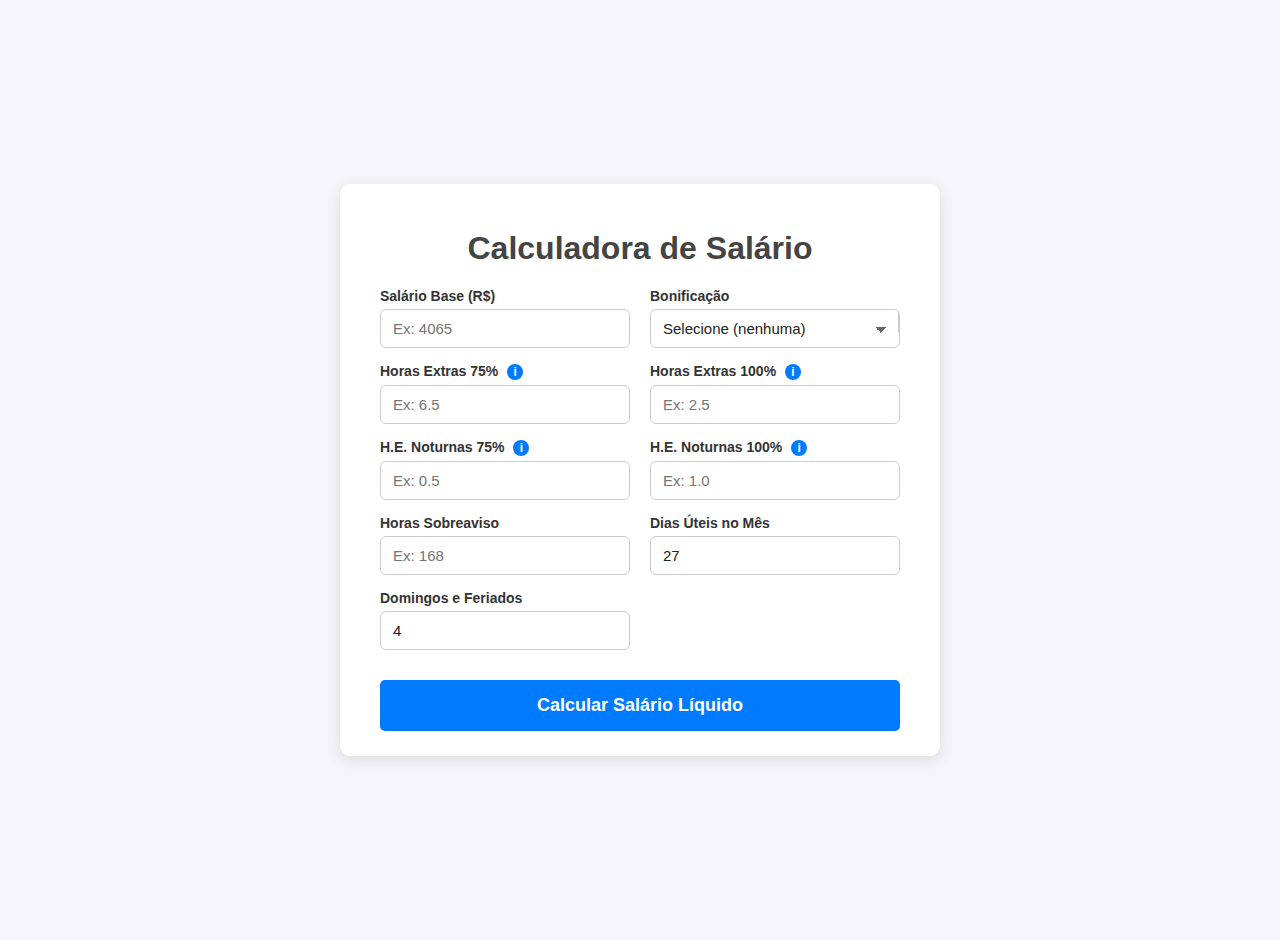
<file: index.html>
<!DOCTYPE html>
<html lang="pt-BR">
<head>
    <meta charset="UTF-8">
    <meta name="viewport" content="width=device-width, initial-scale=1.0">
    <title>Calculadora de Salário</title>
    <link rel="stylesheet" href="css/styles.css">
    <style>
        /* Estilo para deixar o select igual aos inputs do formulário */
        .input-grid .input-item select,
        .input-grid .input-item input[type="number"] {
            width: 100%;
            box-sizing: border-box;
            padding: 10px 12px;
            font-size: 15px;
            border: 1px solid #ccc;
            border-radius: 6px;
            background: #fff;
            color: #222;
            -webkit-appearance: none;
            -moz-appearance: none;
            appearance: none;
        }

        /* manter ícone da seta visível sem quebrar o padding */
        .input-grid .input-item select {
            background-image: linear-gradient(45deg, transparent 50%, #666 50%),
                              linear-gradient(135deg, #666 50%, transparent 50%),
                              linear-gradient(to right, #ccc, #ccc);
            background-position: calc(100% - 18px) calc(1em + 2px), calc(100% - 13px) calc(1em + 2px), 100% 0;
            background-size: 6px 6px, 6px 6px, 1px 1.5em;
            background-repeat: no-repeat;
            padding-right: 36px; /* espaço para seta */
        }
    </style>
</head>
<body>

<div class="container">
    <h1>Calculadora de Salário</h1>
    <div class="input-grid">
        <div class="input-item">
            <label for="salarioBase">Salário Base (R$)</label>
            <input type="number" id="salarioBase" placeholder="Ex: 4065">
        </div>
        <div class="input-item">
            <label for="bonificacao">Bonificação</label>
            <select id="bonificacao">
                <option value="0">Selecione (nenhuma)</option>
                <option value="250">Practitioner</option>
                <option value="1000">Associate</option>
                <option value="2500">Professional/Specialty</option>
            </select>
        </div>
        <div class="input-item">
            <label for="he75">
                Horas Extras 75%
                <span class="tooltip">
                    <span class="info-icon">i</span>
                    <span class="tooltiptext">
                        <strong>Hora Extra 75%</strong><br>
                        Dia de semana, durante o dia.<br>
                        Vale o valor da sua hora normal + 75% de acréscimo.
                    </span>
                </span>
            </label>
            <input type="number" id="he75" placeholder="Ex: 6.5">
        </div>
        <div class="input-item">
            <label for="he100">
                Horas Extras 100%
                <span class="tooltip">
                    <span class="info-icon">i</span>
                    <span class="tooltiptext">
                        <strong>Hora Extra 100%</strong><br>
                        Final de semana ou feriado, durante o dia.<br>
                        Vale o valor da sua hora normal + 100% de acréscimo.
                    </span>
                </span>
            </label>
            <input type="number" id="he100" placeholder="Ex: 2.5">
        </div>
        <div class="input-item">
            <label for="heNoturna75">
                H.E. Noturnas 75%
                <span class="tooltip">
                    <span class="info-icon">i</span>
                    <span class="tooltiptext">
                        <strong>Hora Extra Noturna 75%</strong><br>
                        Dia de semana, durante a noite (22h às 5h).<br>
                        Acréscimo de 75% (hora extra) + 30% (adicional noturno)
                    </span>
                </span>
            </label>
            <input type="number" id="heNoturna75" placeholder="Ex: 0.5">
        </div>
        <div class="input-item">
            <label for="heNoturna100">
                H.E. Noturnas 100%
                <span class="tooltip">
                    <span class="info-icon">i</span>
                    <span class="tooltiptext">
                        <strong>Hora Extra Noturna 100%</strong><br>
                        Final de semana ou feriado, durante a noite (22h às 5h).<br>
                        Acréscimo de 100% (hora extra) + 20% (adicional noturno).
                    </span>
                </span>
            </label>
            <input type="number" id="heNoturna100" placeholder="Ex: 1.0">
        </div>
        <div class="input-item">
            <label for="sobreaviso">Horas Sobreaviso</label>
            <input type="number" id="sobreaviso" placeholder="Ex: 168">
        </div>
        <div class="input-item">
            <label for="diasUteis">Dias Úteis no Mês</label>
            <input type="number" id="diasUteis" placeholder="Ex: 22">
        </div>
        <div class="input-item">
            <label for="diasDescanso">Domingos e Feriados</label>
            <input type="number" id="diasDescanso" placeholder="Ex: 5">
        </div>
    </div>
    <button onclick="calcularSalario()">Calcular Salário Líquido</button>
    
    <div id="resultados" class="results" style="display:none;">
        <p class="section-title">Detalhes dos Ganhos</p>
        <div class="detail-line"><span>Valor da Hora:</span><div class="value-block"><span id="resValorHora"></span><br><span class="formula" id="formulaValorHora"></span></div></div>
        <div class="detail-line"><span>(+) Total H.E. 75%:</span><div class="value-block"><span id="resHE75"></span><br><span class="formula" id="formulaHE75"></span></div></div>
        <div class="detail-line"><span>(+) Total H.E. 100%:</span><div class="value-block"><span id="resHE100"></span><br><span class="formula" id="formulaHE100"></span></div></div>
        <div class="detail-line"><span>(+) Total H.E. Noturnas 75%:</span><div class="value-block"><span id="resHENoturna"></span><br><span class="formula" id="formulaHENoturna"></span></div></div>
        <div class="detail-line"><span>(+) Total H.E. Noturnas 100%:</span><div class="value-block"><span id="resHENoturna100"></span><br><span class="formula" id="formulaHENoturna100"></span></div></div>
        <div class="detail-line"><span>(+) Total Sobreaviso:</span><div class="value-block"><span id="resSobreaviso"></span><br><span class="formula" id="formulaSobreaviso"></span></div></div>
        <div class="detail-line"><span>(+) DSR S/ H.E.:</span><div class="value-block"><span id="resDSR"></span><br><span class="formula" id="formulaDSR"></span></div></div>
        
        <p class="section-title">Resumo Financeiro</p>
        <div class="result-line"><span>Salário Bruto Total:</span> <span id="resBruto"></span></div>
        <div class="detail-line"><span>(-) Desconto INSS:</span><div class="value-block"><span id="resINSS"></span><br><span class="formula" id="formulaINSS"></span></div></div>
        <div class="detail-line"><span>(-) Desconto IRRF:</span><div class="value-block"><span id="resIRRF"></span><br><span class="formula" id="formulaIRRF"></span></div></div>
        <div class="result-line result-final"><span>Valor Líquido:</span> <span id="resLiquido"></span></div>
    </div>
</div>

<script src="js/calc-sunday.js"></script>
<script src="js/calculator.js"></script>
<script src="js/url-share.js"></script>
</body>
</html>
</file>
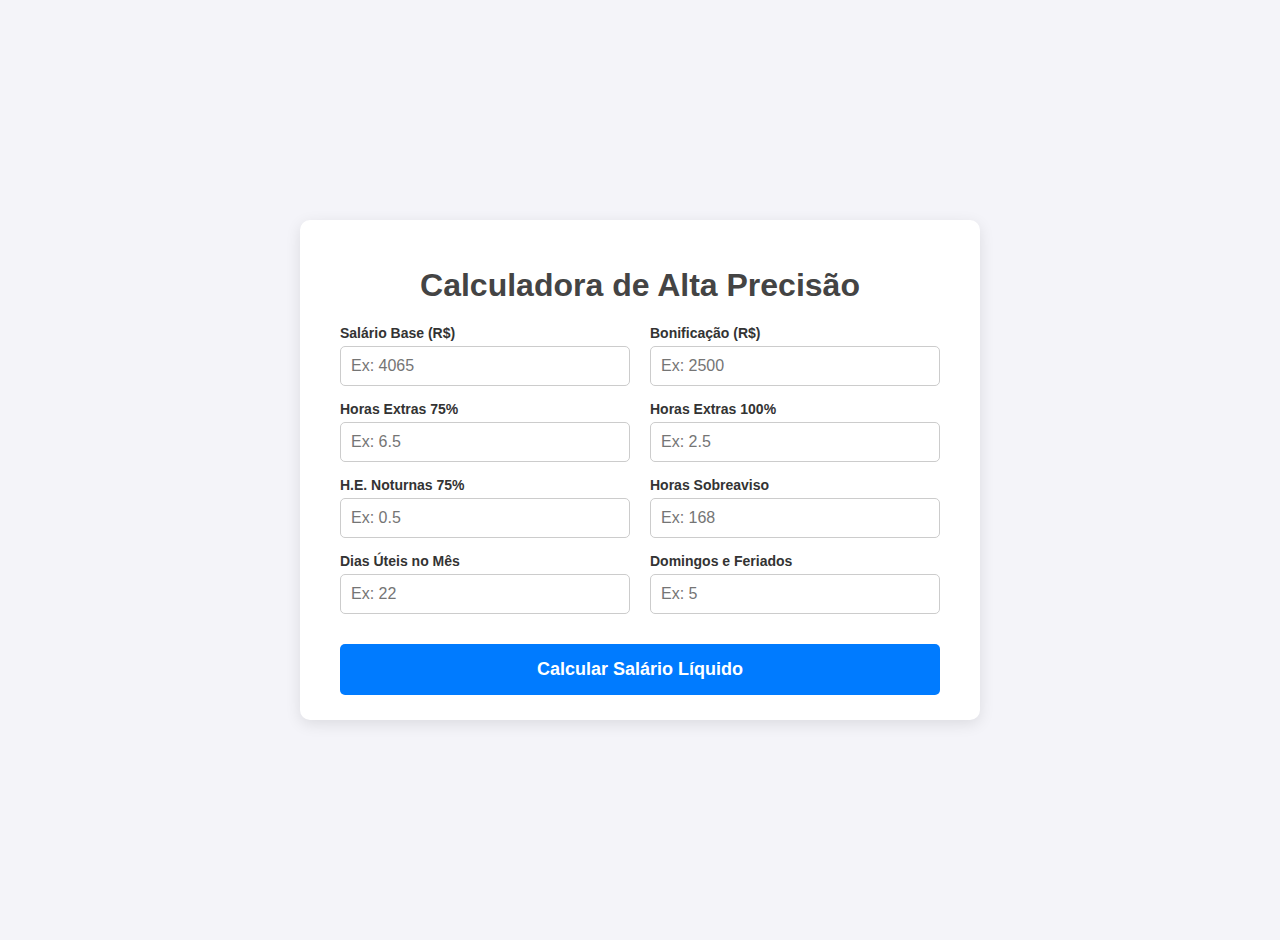
<file: calcularcomDSR.html>
<!DOCTYPE html>
<html lang="pt-BR">
<head>
    <meta charset="UTF-8">
    <meta name="viewport" content="width=device-width, initial-scale=1.0">
    <title>Calculadora de Salário de Alta Precisão</title>
    <style>
        body { font-family: sans-serif; background-color: #f4f4f9; color: #333; display: flex; justify-content: center; align-items: center; min-height: 100vh; margin: 0; padding: 20px 0; }
        .container { background-color: #fff; padding: 25px 40px; border-radius: 10px; box-shadow: 0 4px 15px rgba(0,0,0,0.1); width: 100%; max-width: 600px; }
        h1 { text-align: center; color: #444; }
        .input-grid { display: grid; grid-template-columns: 1fr 1fr; gap: 15px 20px; margin-bottom: 20px; }
        .input-item { display: flex; flex-direction: column; }
        label { margin-bottom: 5px; font-weight: bold; font-size: 14px; }
        input { padding: 10px; border-radius: 5px; border: 1px solid #ccc; font-size: 16px; }
        button { width: 100%; padding: 15px; font-size: 18px; font-weight: bold; background-color: #007bff; color: white; border: none; border-radius: 5px; cursor: pointer; margin-top: 10px; }
        button:hover { background-color: #0056b3; }
        .results { margin-top: 30px; border-top: 1px solid #eee; padding-top: 20px; }
        .result-line, .detail-line { display: flex; justify-content: space-between; align-items: center; font-size: 16px; padding: 10px 0; border-bottom: 1px solid #f0f0f0; }
        .detail-line { color: #555; }
        .result-line span:first-child, .detail-line span:first-child { font-weight: bold; }
        .value-block { text-align: right; }
        .formula { font-size: 12px; color: #888; }
        .result-final { font-size: 24px; font-weight: bold; color: #28a745; border-top: 2px solid #28a745; margin-top: 10px; padding-top: 10px; }
        .section-title { font-weight: bold; font-size: 18px; color: #007bff; margin-top: 20px; border-bottom: 2px solid #007bff; padding-bottom: 5px;}
    </style>
</head>
<body>

<div class="container">
    <h1>Calculadora de Alta Precisão</h1>
    <div class="input-grid">
        <div class="input-item">
            <label for="salarioBase">Salário Base (R$)</label>
            <input type="number" id="salarioBase" placeholder="Ex: 4065">
        </div>
        <div class="input-item">
            <label for="bonificacao">Bonificação (R$)</label>
            <input type="number" id="bonificacao" placeholder="Ex: 2500">
        </div>
        <div class="input-item">
            <label for="he75">Horas Extras 75%</label>
            <input type="number" id="he75" placeholder="Ex: 6.5">
        </div>
        <div class="input-item">
            <label for="he100">Horas Extras 100%</label>
            <input type="number" id="he100" placeholder="Ex: 2.5">
        </div>
        <div class="input-item">
            <label for="heNoturna75">H.E. Noturnas 75%</label>
            <input type="number" id="heNoturna75" placeholder="Ex: 0.5">
        </div>
        <div class="input-item">
            <label for="sobreaviso">Horas Sobreaviso</label>
            <input type="number" id="sobreaviso" placeholder="Ex: 168">
        </div>
        <div class="input-item">
            <label for="diasUteis">Dias Úteis no Mês</label>
            <input type="number" id="diasUteis" placeholder="Ex: 22">
        </div>
        <div class="input-item">
            <label for="diasDescanso">Domingos e Feriados</label>
            <input type="number" id="diasDescanso" placeholder="Ex: 5">
        </div>
    </div>
    <button onclick="calcularSalario()">Calcular Salário Líquido</button>
    
    <div id="resultados" class="results" style="display:none;">
        <p class="section-title">Detalhes dos Ganhos</p>
        <div class="detail-line"><span>Valor da Hora:</span><div class="value-block"><span id="resValorHora"></span><br><span class="formula" id="formulaValorHora"></span></div></div>
        <div class="detail-line"><span>(+) Total H.E. 75%:</span><div class="value-block"><span id="resHE75"></span><br><span class="formula" id="formulaHE75"></span></div></div>
        <div class="detail-line"><span>(+) Total H.E. 100%:</span><div class="value-block"><span id="resHE100"></span><br><span class="formula" id="formulaHE100"></span></div></div>
        <div class="detail-line"><span>(+) Total H.E. Noturnas:</span><div class="value-block"><span id="resHENoturna"></span><br><span class="formula" id="formulaHENoturna"></span></div></div>
        <div class="detail-line"><span>(+) Total Sobreaviso:</span><div class="value-block"><span id="resSobreaviso"></span><br><span class="formula" id="formulaSobreaviso"></span></div></div>
        <div class="detail-line"><span>(+) DSR (Exato):</span><div class="value-block"><span id="resDSR"></span><br><span class="formula" id="formulaDSR"></span></div></div>
        
        <p class="section-title">Resumo Financeiro</p>
        <div class="result-line"><span>Salário Bruto Total:</span> <span id="resBruto"></span></div>
        <div class="result-line"><span>(-) Desconto INSS:</span> <span id="resINSS"></span></div>
        <div class="result-line"><span>(-) Desconto IRRF:</span> <span id="resIRRF"></span></div>
        <div class="result-line result-final"><span>Salário Líquido Final:</span> <span id="resLiquido"></span></div>
    </div>
</div>

<script>
function calcularSalario() {
    // 1. Obter valores dos inputs
    const salarioBase = parseFloat(document.getElementById('salarioBase').value) || 0;
    const bonificacao = parseFloat(document.getElementById('bonificacao').value) || 0;
    const he75 = parseFloat(document.getElementById('he75').value) || 0;
    const he100 = parseFloat(document.getElementById('he100').value) || 0;
    const heNoturna75 = parseFloat(document.getElementById('heNoturna75').value) || 0;
    const sobreaviso = parseFloat(document.getElementById('sobreaviso').value) || 0;
    // NOVOS INPUTS PARA O DSR
    const diasUteis = parseFloat(document.getElementById('diasUteis').value) || 22;
    const diasDescanso = parseFloat(document.getElementById('diasDescanso').value) || 5;

    // APLICA A SUA REGRA DE CÁLCULO: (Base + Bônus) / 200
    const valorHora = (salarioBase + bonificacao) / 200;

    // 2. Calcular Vencimentos
    const totalHE75 = he75 * (valorHora * 1.75);
    const totalHE100 = he100 * (valorHora * 2.00);
    const totalHENoturna75 = heNoturna75 * ((valorHora * 1.75) + (valorHora * 0.30));
    const totalSobreaviso = sobreaviso * (valorHora / 3);
    const totalVariaveis = totalHE75 + totalHE100 + totalHENoturna75 + totalSobreaviso;
    
    // CÁLCULO PRECISO DO DSR
    const dsr = diasUteis > 0 ? (totalVariaveis / diasUteis) * diasDescanso : 0;
    
    const salarioBruto = salarioBase + bonificacao + totalVariaveis + dsr;

    // 3. Calcular Descontos (INSS e IRRF) - Lógica inalterada
    let descontoINSS = 0;
    if (salarioBruto <= 1412.00) { descontoINSS = salarioBruto * 0.075; }
    else if (salarioBruto <= 2666.68) { descontoINSS = (1412 * 0.075) + ((salarioBruto - 1412) * 0.09); }
    else if (salarioBruto <= 4000.03) { descontoINSS = (1412 * 0.075) + ((2666.68 - 1412) * 0.09) + ((salarioBruto - 2666.68) * 0.12); }
    else if (salarioBruto <= 7786.02) { descontoINSS = (1412 * 0.075) + ((2666.68 - 1412) * 0.09) + ((4000.03 - 2666.68) * 0.12) + ((salarioBruto - 4000.03) * 0.14); }
    else { descontoINSS = 908.85; }

    const baseIRRF = salarioBruto - descontoINSS;
    let descontoIRRF = 0;
    if (baseIRRF <= 2259.20) { descontoIRRF = 0; }
    else if (baseIRRF <= 2826.65) { descontoIRRF = (baseIRRF * 0.075) - 169.44; }
    else if (baseIRRF <= 3751.05) { descontoIRRF = (baseIRRF * 0.15) - 381.44; }
    else if (baseIRRF <= 4664.68) { descontoIRRF = (baseIRRF * 0.225) - 662.77; }
    else { descontoIRRF = (baseIRRF * 0.275) - 896.00; }
    if(descontoIRRF < 0) descontoIRRF = 0;

    // 4. Calcular Líquido
    const salarioLiquido = salarioBruto - descontoINSS - descontoIRRF;

    // 5. Exibir TODOS os resultados e FÓRMULAS
    // Detalhes
    document.getElementById('resValorHora').innerText = 'R$ ' + valorHora.toFixed(3);
    document.getElementById('formulaValorHora').innerText = `(${salarioBase} + ${bonificacao}) / 200`;
    
    document.getElementById('resHE75').innerText = 'R$ ' + totalHE75.toFixed(2);
    document.getElementById('formulaHE75').innerText = `${he75}h * (R$ ${valorHora.toFixed(3)} * 1.75)`;
    
    document.getElementById('resHE100').innerText = 'R$ ' + totalHE100.toFixed(2);
    document.getElementById('formulaHE100').innerText = `${he100}h * (R$ ${valorHora.toFixed(3)} * 2.00)`;

    document.getElementById('resHENoturna').innerText = 'R$ ' + totalHENoturna75.toFixed(2);
    document.getElementById('formulaHENoturna').innerText = `${heNoturna75}h * (H.E. 75% + Adic. Noturno 30%)`;

    document.getElementById('resSobreaviso').innerText = 'R$ ' + totalSobreaviso.toFixed(2);
    document.getElementById('formulaSobreaviso').innerText = `${sobreaviso}h * (R$ ${valorHora.toFixed(3)} / 3)`;

    document.getElementById('resDSR').innerText = 'R$ ' + dsr.toFixed(2);
    document.getElementById('formulaDSR').innerText = `(Soma Variáveis / ${diasUteis}) * ${diasDescanso}`;

    // Resumo
    document.getElementById('resBruto').innerText = 'R$ ' + salarioBruto.toFixed(2);
    document.getElementById('resINSS').innerText = 'R$ ' + descontoINSS.toFixed(2);
    document.getElementById('resIRRF').innerText = 'R$ ' + descontoIRRF.toFixed(2);
    document.getElementById('resLiquido').innerText = 'R$ ' + salarioLiquido.toFixed(2);
    
    document.getElementById('resultados').style.display = 'block';
}
</script>

</body>
</html>
</file>
<file: css/styles.css>
body {
  font-family: -apple-system, BlinkMacSystemFont, "Segoe UI", Roboto, Helvetica,
    Arial, sans-serif;
  background-color: #f4f4f9;
  color: #333;
  display: flex;
  justify-content: center;
  align-items: center;
  min-height: 100vh;
  margin: 0;
  padding: 20px 0;
}

.container {
  background-color: #fff;
  padding: 25px 40px;
  border-radius: 10px;
  box-shadow: 0 4px 15px rgba(0, 0, 0, 0.1);
  width: 100%;
  max-width: 600px;
  box-sizing: border-box;
}

h1 {
  text-align: center;
  color: #444;
}

.input-grid {
  display: grid;
  grid-template-columns: 1fr 1fr;
  gap: 15px 20px;
  margin-bottom: 20px;
}

.input-item {
  display: flex;
  flex-direction: column;
}

label {
  margin-bottom: 5px;
  font-weight: bold;
  font-size: 14px;
}

input {
  padding: 10px;
  border-radius: 5px;
  border: 1px solid #ccc;
  font-size: 16px;
}

button {
  width: 100%;
  padding: 15px;
  font-size: 18px;
  font-weight: bold;
  background-color: #007bff;
  color: white;
  border: none;
  border-radius: 5px;
  cursor: pointer;
  margin-top: 10px;
}

button:hover {
  background-color: #0056b3;
}

.results {
  margin-top: 30px;
  border-top: 1px solid #eee;
  padding-top: 20px;
}

.result-line,
.detail-line {
  display: flex;
  justify-content: space-between;
  align-items: center;
  font-size: 16px;
  padding: 10px 0;
  border-bottom: 1px solid #f0f0f0;
}

.detail-line {
  color: #555;
}

.result-line span:first-child,
.detail-line span:first-child {
  font-weight: bold;
}

.value-block {
  text-align: right;
}

.formula {
  font-size: 12px;
  color: #888;
}

.result-final {
  font-size: 24px;
  font-weight: bold;
  color: #28a745;
  border-top: 2px solid #28a745;
  margin-top: 10px;
  padding-top: 10px;
}

.section-title {
  font-weight: bold;
  font-size: 18px;
  color: #007bff;
  margin-top: 20px;
  border-bottom: 2px solid #007bff;
  padding-bottom: 5px;
}

/* --- AJUSTES PARA MOBILE --- */
@media (max-width: 600px) {
  body {
    padding: 0;
  }

  .container {
    padding: 20px 25px;
    border-radius: 0;
    min-height: 100vh;
  }

  h1 {
    font-size: 24px;
  }

  .input-grid {
    grid-template-columns: 1fr; /* Muda para 1 coluna */
  }

  .detail-line {
    flex-direction: column;
    align-items: flex-start;
  }

  .value-block {
    text-align: right;
    width: 100%;
    margin-top: 5px; /* <<-- MUDANÇA AQUI */
  }

  .result-line span:last-child {
    align-self: flex-end;
    font-size: 18px;
  }

  .result-final span:last-child {
    font-size: 26px;
  }
}

.tooltip {
  position: relative;
  display: inline-block;
  margin-left: 5px;
  cursor: help;
}

.tooltip .info-icon {
  width: 16px;
  height: 16px;
  background-color: #007bff;
  color: white;
  border-radius: 50%;
  text-align: center;
  line-height: 16px;
  font-size: 12px;
  font-weight: bold;
  display: inline-flex;
  align-items: center;
  justify-content: center;
}

.tooltip .tooltiptext {
  visibility: hidden;
  width: 280px;
  background-color: #333;
  color: #fff;
  text-align: left;
  border-radius: 6px;
  padding: 10px;
  position: absolute;
  z-index: 1;
  bottom: 125%;
  left: 50%;
  margin-left: -140px;
  opacity: 0;
  transition: opacity 0.3s;
  font-size: 12px;
  line-height: 1.4;
}

.tooltip .tooltiptext::after {
  content: "";
  position: absolute;
  top: 100%;
  left: 50%;
  margin-left: -5px;
  border-width: 5px;
  border-style: solid;
  border-color: #333 transparent transparent transparent;
}

.tooltip:hover .tooltiptext {
  visibility: visible;
  opacity: 1;
}
</file>
